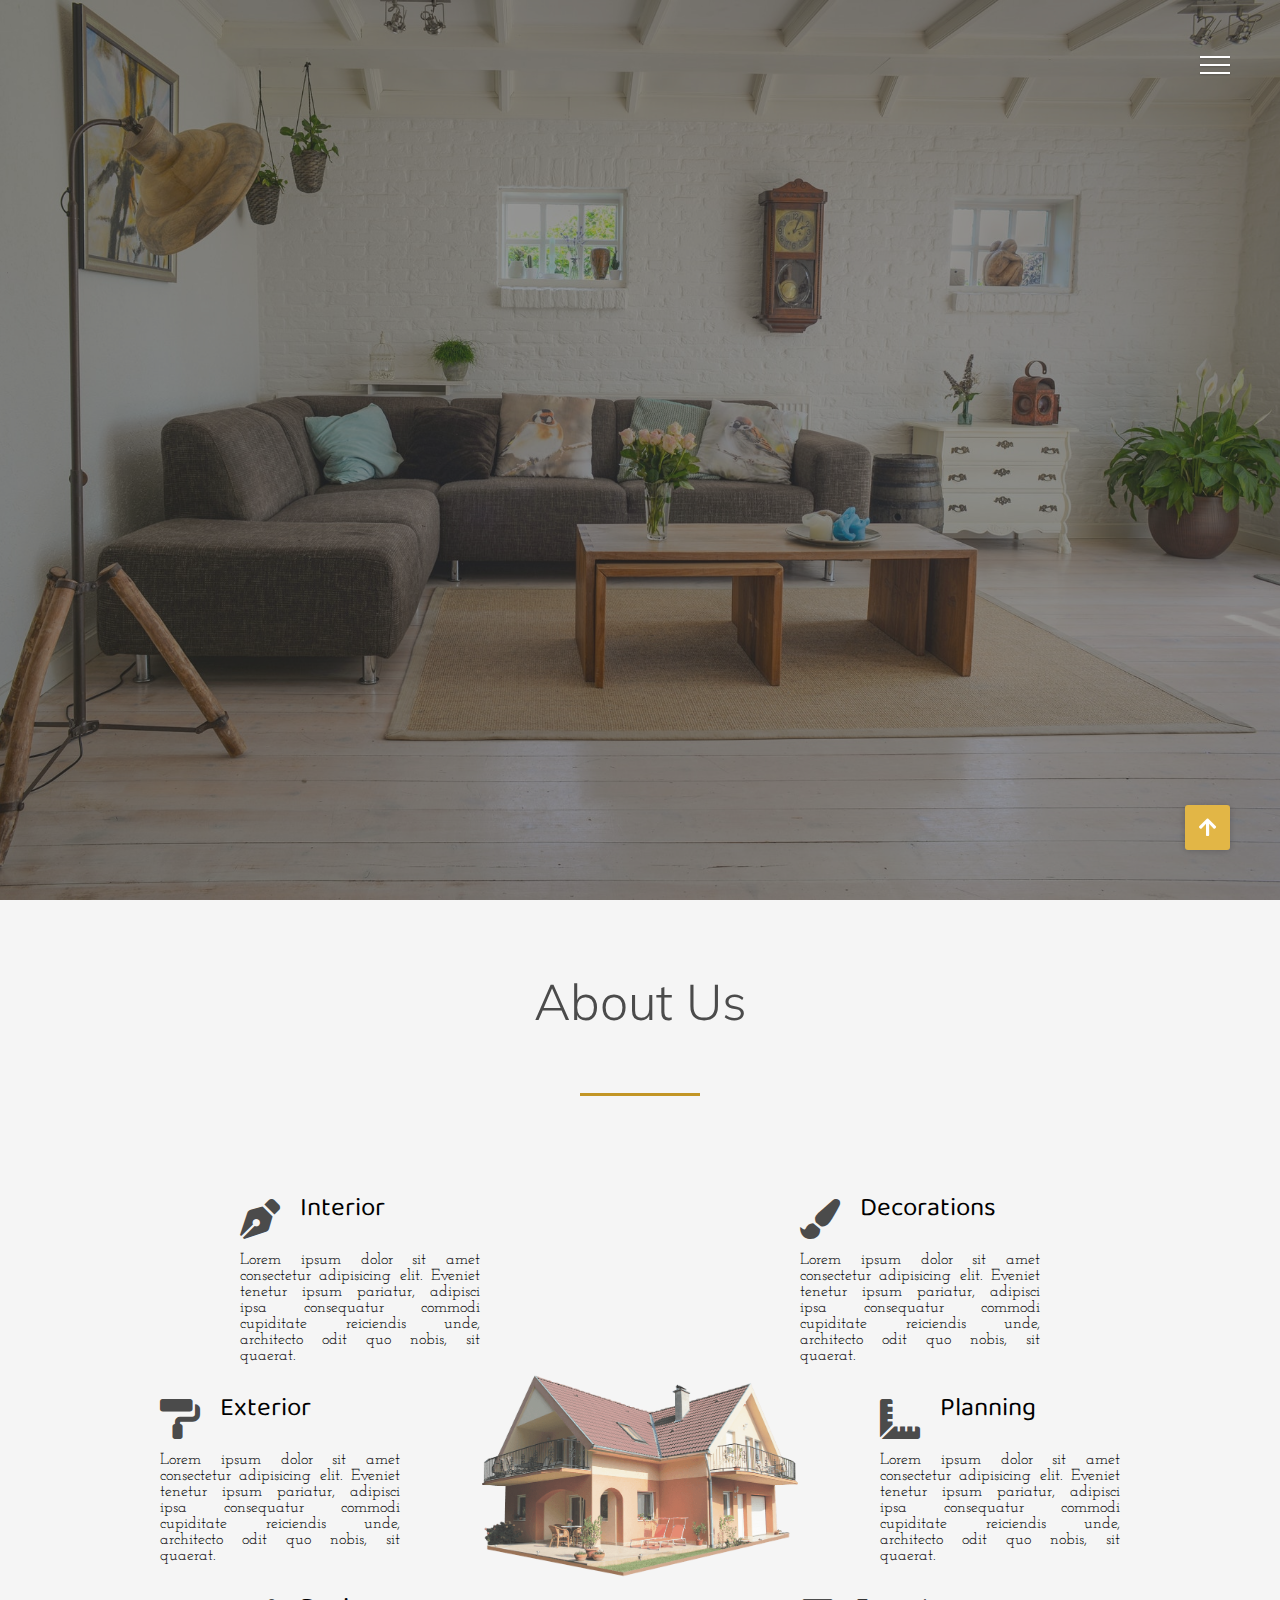
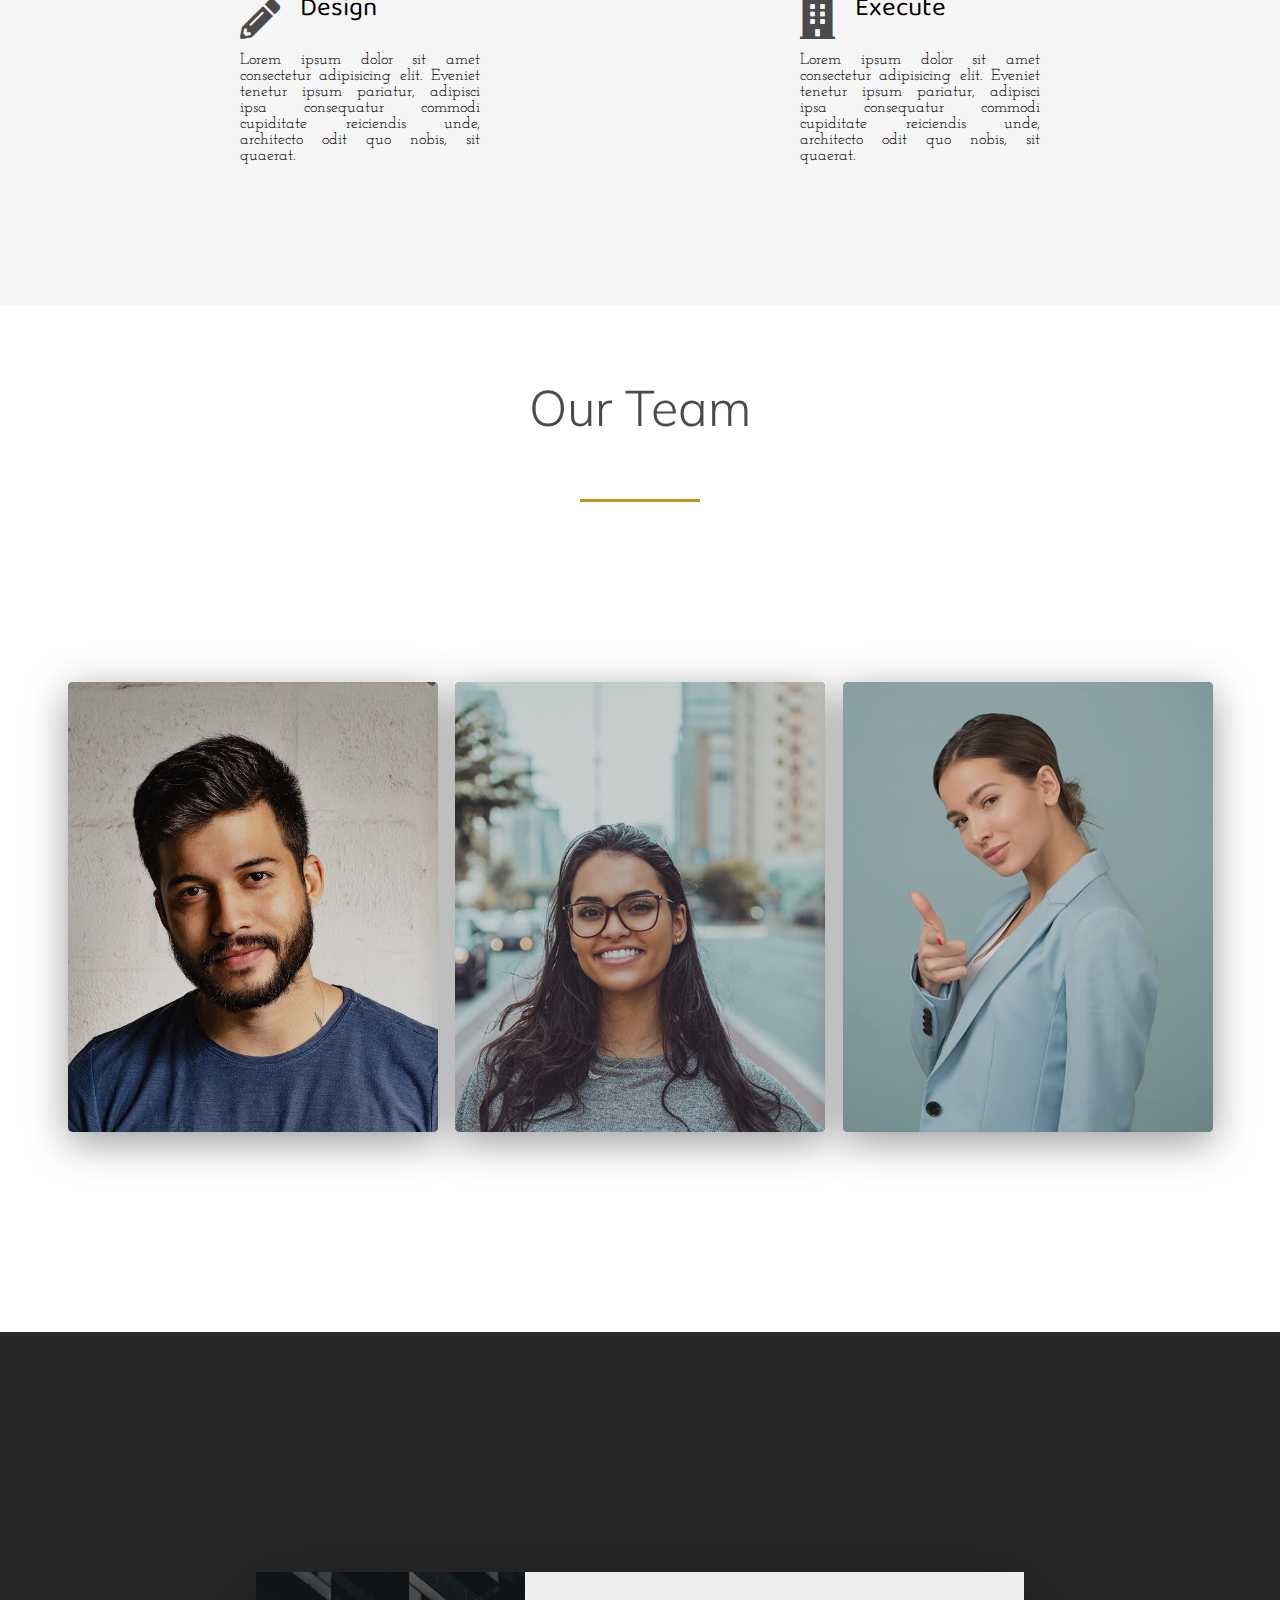
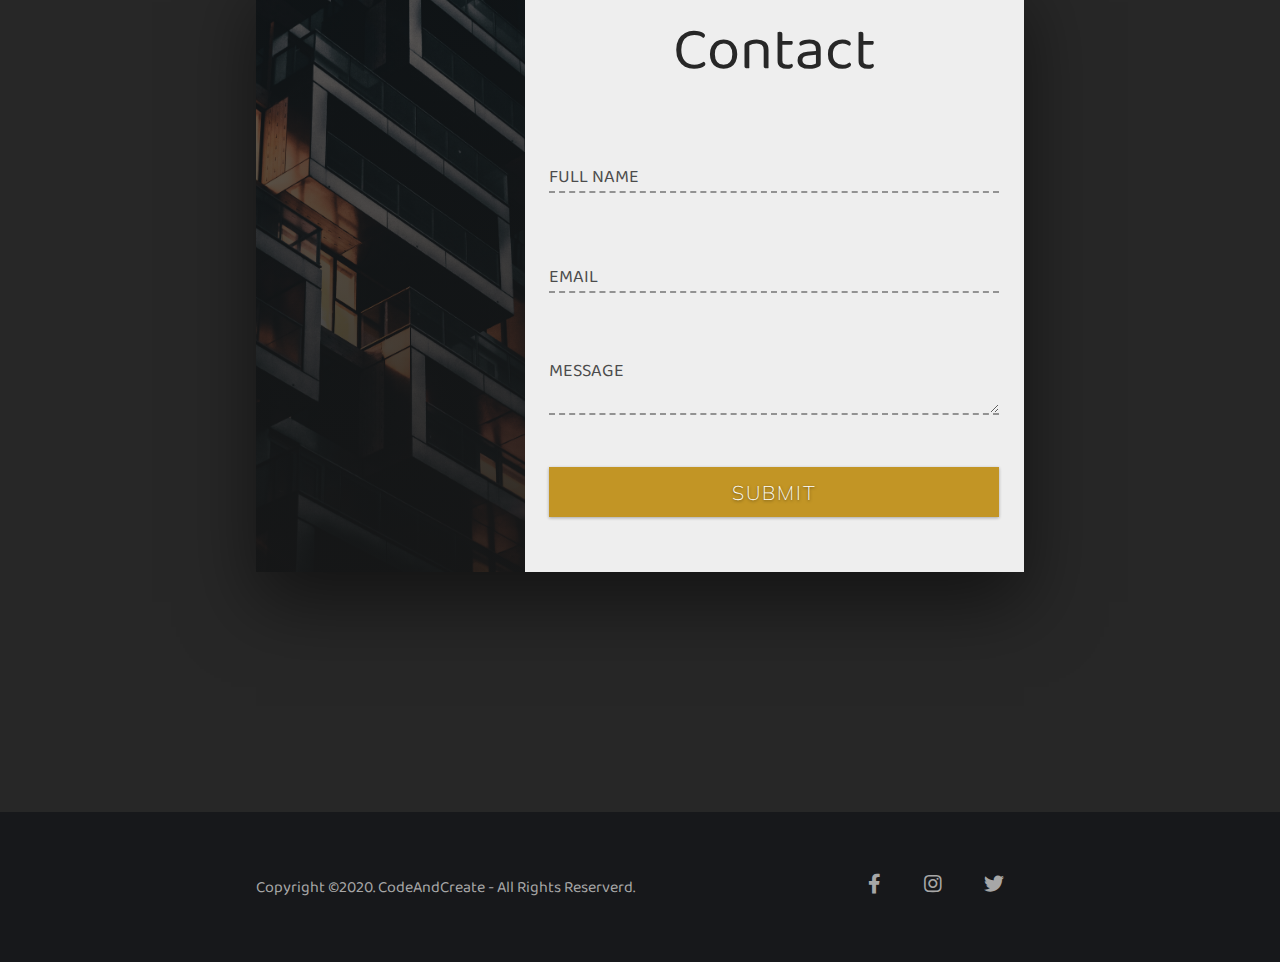
<file: Architex/Index.html>
<!DOCTYPE html>
<html lang="en">
<head>
    <meta charset="UTF-8">
    <meta name="viewport" content="width=device-width, initial-scale=1.0">
    <title>Architex website</title>
    <link rel="stylesheet" href="Style.css" />
    <link rel="stylesheet" href="https://cdnjs.cloudflare.com/ajax/libs/font-awesome/5.14.0/css/all.min.css" />
    <link href="https://fonts.googleapis.com/css2?family=Baloo+Da+2:wght@400;500;600;700;800&family=Josefin+Slab:ital,wght@0,100;0,300;0,400;0,600;0,700;1,100;1,300;1,400;1,600;1,700&family=Mulish:ital,wght@0,200;0,300;0,400;0,500;0,600;0,700;0,800;0,900;1,200;1,300;1,400;1,500;1,600;1,700;1,800;1,900&display=swap" rel="stylesheet" />

</head>
<body>
<div class="container">
    <div class="hamburger-menu">
        <div class="line line-1"></div>
        <div class="line line-2"></div>
        <div class="line line-3"></div>
        <span>Close</span>
    </div>
    <header class="header">
        <div class="img-wrapper">
            <img src="images/bg.jpg" alt="">
        </div>
        <div class="banner">
            <h1>Architecture & Interior Design</h1>
            <p>Lorem ipsum dolor sit amet consectetur adipisicing elit.</p>
            <button>Discover Now</button>
        </div>
    </header>

    <section class="sidebar">
        <ul class="menu">
            <li class="menu-item">
                <a href="" class="menu-link" data-content="Home">Home</a>
            </li>
            <li class="menu-item">
                <a href="" class="menu-link" data-content="About Us">About Us</a>
            </li>
            <li class="menu-item">
                <a href="" class="menu-link" data-content="Team">Team</a>
            </li>
            <li class="menu-item">
                <a href="" class="menu-link" data-content="Pricing">Pricing</a>
            </li>
            <li class="menu-item">
                <a href="" class="menu-link" data-content="Contact">Contact</a>
            </li>
        </ul>
        <div class="social-media">
            <a href="#"><i class="fab fa-facebook-f"></i></a>
            <a href="#"><i class="fab fa-instagram"></i></a>
            <a href="#"><i class="fab fa-twitter"></i></a>
        </div>

    </section>
    <section class="about-us">
        <div class="section-header">
            <h1 class="section-heading">About Us</h1>
            <div class="underline"></div>
        </div>
        <div class="services">
            <div class="service">
                <div class="service-header">
                    <i class="fas fa-pen-nib"></i>
                    <h3>Interior</h3>
                </div>
                <p class="service-text">Lorem ipsum dolor sit amet consectetur adipisicing elit. Eveniet tenetur ipsum pariatur, adipisci ipsa consequatur commodi cupiditate reiciendis unde, architecto odit quo nobis, sit quaerat.</p>
            </div>
            <div class="service">
                <div class="service-header">
                    <i class="fas fa-paint-roller"></i>
                    <h3>Exterior</h3>
                </div>
                <p class="service-text">Lorem ipsum dolor sit amet consectetur adipisicing elit. Eveniet tenetur ipsum pariatur, adipisci ipsa consequatur commodi cupiditate reiciendis unde, architecto odit quo nobis, sit quaerat.</p>
            </div>
            <div class="service">
                <div class="service-header">
                    <i class="fas fa-pencil-alt"></i>
                    <h3>Design</h3>
                </div>
                <p class="service-text">Lorem ipsum dolor sit amet consectetur adipisicing elit. Eveniet tenetur ipsum pariatur, adipisci ipsa consequatur commodi cupiditate reiciendis unde, architecto odit quo nobis, sit quaerat.</p>
            </div>
            <div class="service">
                <div class="service-header">
                    <i class="fas fa-paint-brush"></i>
                    <h3>Decorations</h3>
                </div>
                <p class="service-text">Lorem ipsum dolor sit amet consectetur adipisicing elit. Eveniet tenetur ipsum pariatur, adipisci ipsa consequatur commodi cupiditate reiciendis unde, architecto odit quo nobis, sit quaerat.</p>
            </div>
            <div class="service">
                <div class="service-header">
                    <i class="fas fa-ruler-combined"></i>
                    <h3>Planning</h3>
                </div>
                <p class="service-text">Lorem ipsum dolor sit amet consectetur adipisicing elit. Eveniet tenetur ipsum pariatur, adipisci ipsa consequatur commodi cupiditate reiciendis unde, architecto odit quo nobis, sit quaerat.</p>
            </div>
            <div class="service">
                <div class="service-header">
                    <i class="fas fa-building"></i>
                    <h3>Execute</h3>
                </div>
                <p class="service-text">Lorem ipsum dolor sit amet consectetur adipisicing elit. Eveniet tenetur ipsum pariatur, adipisci ipsa consequatur commodi cupiditate reiciendis unde, architecto odit quo nobis, sit quaerat.</p>
            </div>
            <div class="about-us-img-wrapper">
                <img src="images/house.png">
            </div>
        </div>

    </section>

    <section class="team"> 
        <div class="section-header">
            <h1 class="section-heading">Our Team</h1>
            <div class="underline"></div>
        </div>
        <div class="cards-wrapper">
            <div class="card" data-tilt>
                <div class="card-img-wrapper">
                    <img src="images/person-1.jpg" alt="CEO">
                </div>
                <div class="card-info">
                    <h2>John Doe</h2>
                    <h3>CEO</h3>
                    <p>Lorem ipsum dolor sit amet consectetur adipisicing elit. Sunt, asperiores.</p>
                    <button>Read More</button>
                </div>
            </div>
            <div class="card" data-tilt>
                <div class="card-img-wrapper">
                    <img src="images/person-2.jpg" alt="Designer">
                </div>
                <div class="card-info">
                    <h2>Billy Joe</h2>
                    <h3>Designer</h3>
                    <p>Lorem ipsum dolor sit amet consectetur adipisicing elit. Sunt, asperiores.</p>
                    <button>Read More</button>
                </div>
            </div>
            <div class="card" data-tilt>
                <div class="card-img-wrapper">
                    <img src="images/person-3.jpg" alt="Architect">
                </div>
                <div class="card-info">
                    <h2>Courtney Love</h2>
                    <h3>Architect</h3>
                    <p>Lorem ipsum dolor sit amet consectetur adipisicing elit. Sunt, asperiores.</p>
                    <button>Read More</button>
                </div>
            </div>
        </div>
    </section>

    <section class="contact">
        <div class="contact-wrapper">
            <div class="contact-left"></div>
            <div class="contact-right">
            <h1 class="contact-heading">Contact</h1>
            <form>
                <div class="input-group">
                    <input type="text" class="field">
                    <label class="input-label">Full Name</label>
                </div>
                <div class="input-group">
                    <input type="email" class="field">
                    <label class="input-label">Email</label>
                </div>
                <div class="input-group">
                    <textarea class="field"></textarea>
                    <label class="message">Message</label>
                </div>
                <input type="submit" class="submit-btn" value="Submit">
            </form>
        </div>
    </div>
    </section>

    <footer class="footer">
        <div class="footer-content">
            <p class="copyright">
                Copyright &copy;2020. CodeAndCreate - All Rights Reserverd.
            </p>
            <div class="social-list">
                <a href=""><i class="fab fa-facebook-f"></i></a>
                <a href=""><i class="fab fa-instagram"></i></a>
                <a href=""><i class="fab fa-twitter"></i></a>
            </div>
        </div>
    </footer>
</div>

<a href="#" class="scroll-btn">
    <i class="fas fa-arrow-up"></i>
</a>


    <script src="script.js"></script> 
    <script src="https://code.jquery.com/jquery-3.5.1.js" integrity="sha256-QWo7LDvxbWT2tbbQ97B53yJnYU3WhH/C8ycbRAkjPDc=" crossorigin="anonymous"></script>
    <script src="tild.js"></script>
</body>
</html>
</file>
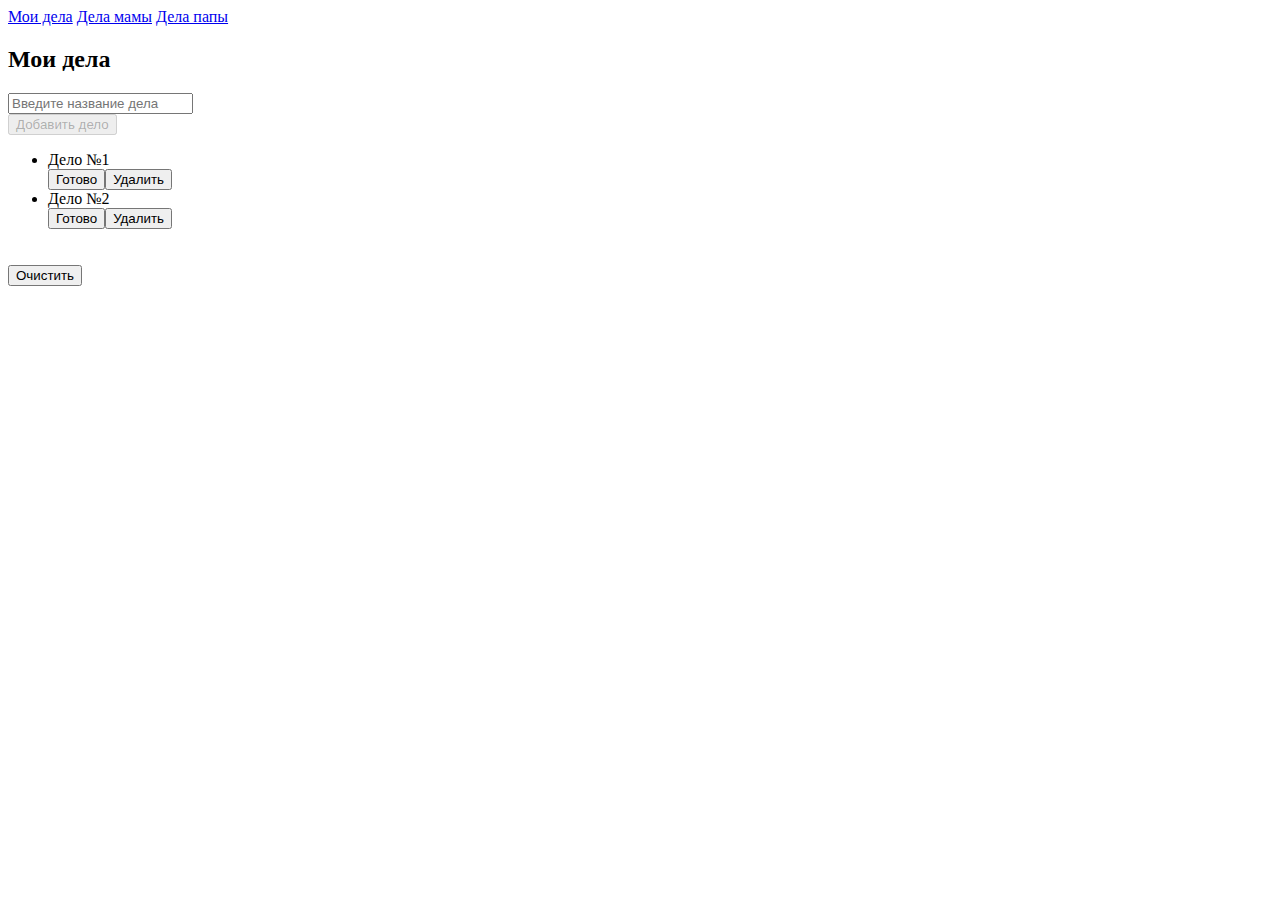
<file: JS - Todo App/index.html>
<!DOCTYPE html>
<html lang="ru">
<head>
  <meta charset="UTF-8">
  <meta name="viewport" content="width=device-width, initial-scale=1, shrink-to-fit=no">
  <meta http-equiv="X-UA-Compatible" content="IE=edge">
  <link rel="stylesheet" href="https://cdn.jsdelivr.net/npm/bootstrap@4.5.3/dist/css/bootstrap.min.css" integrity="sha384-TX8t27EcRE3e/ihU7zmQxVncDAy5uIKz4rEkgIXeMed4M0jlfIDPvg6uqKI2xXr2" crossorigin="anonymous">
  <meta name="viewport" content="width=device-width, initial-scale=1.0">
  <title>TODO</title>
  <script src="./to-do_app.js" defer></script>
  <script>
    document.addEventListener('DOMContentLoaded', function () {
      appTodo(document.querySelector('#todo-app'), "Мои дела",[{name: "Дело №1", state: false}, {name:"Дело №2", state: true}], document.URL)
    })
  </script>
</head>
<body>
  <div class="container mb-5">
    <nav class="nav">
      <a href="./index.html" class="nav-link">Мои дела</a>
      <a href="./mom_todo.html" class="nav-link">Дела мамы</a>
      <a href="./dad_todo.html" class="nav-link">Дела папы</a>
    </nav>
  </div>
  <div id="todo-app" class="container"></div>
  <div class="container">
    <button class="btn btn-secondary" id="clear-storage" style="margin: 20px 0;">Очистить</button>
  </div>

</body>
</html>
</file>
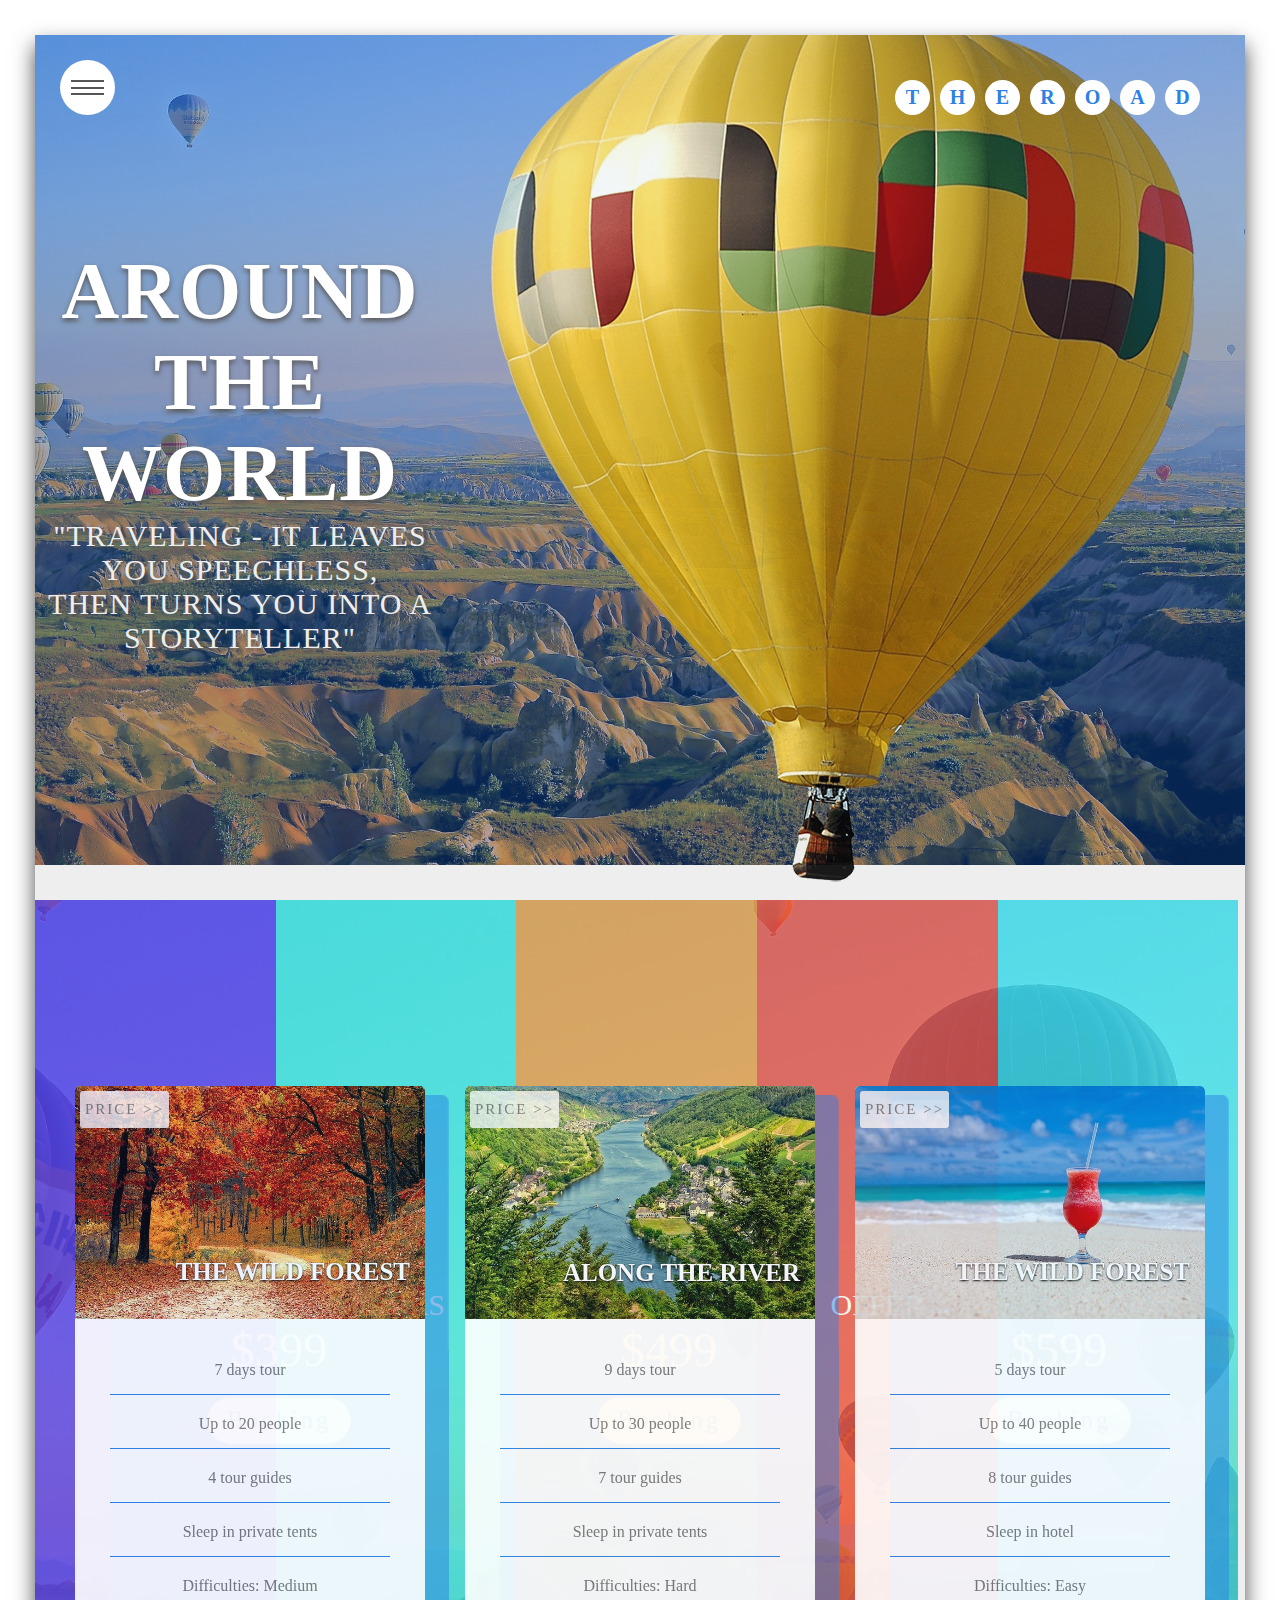
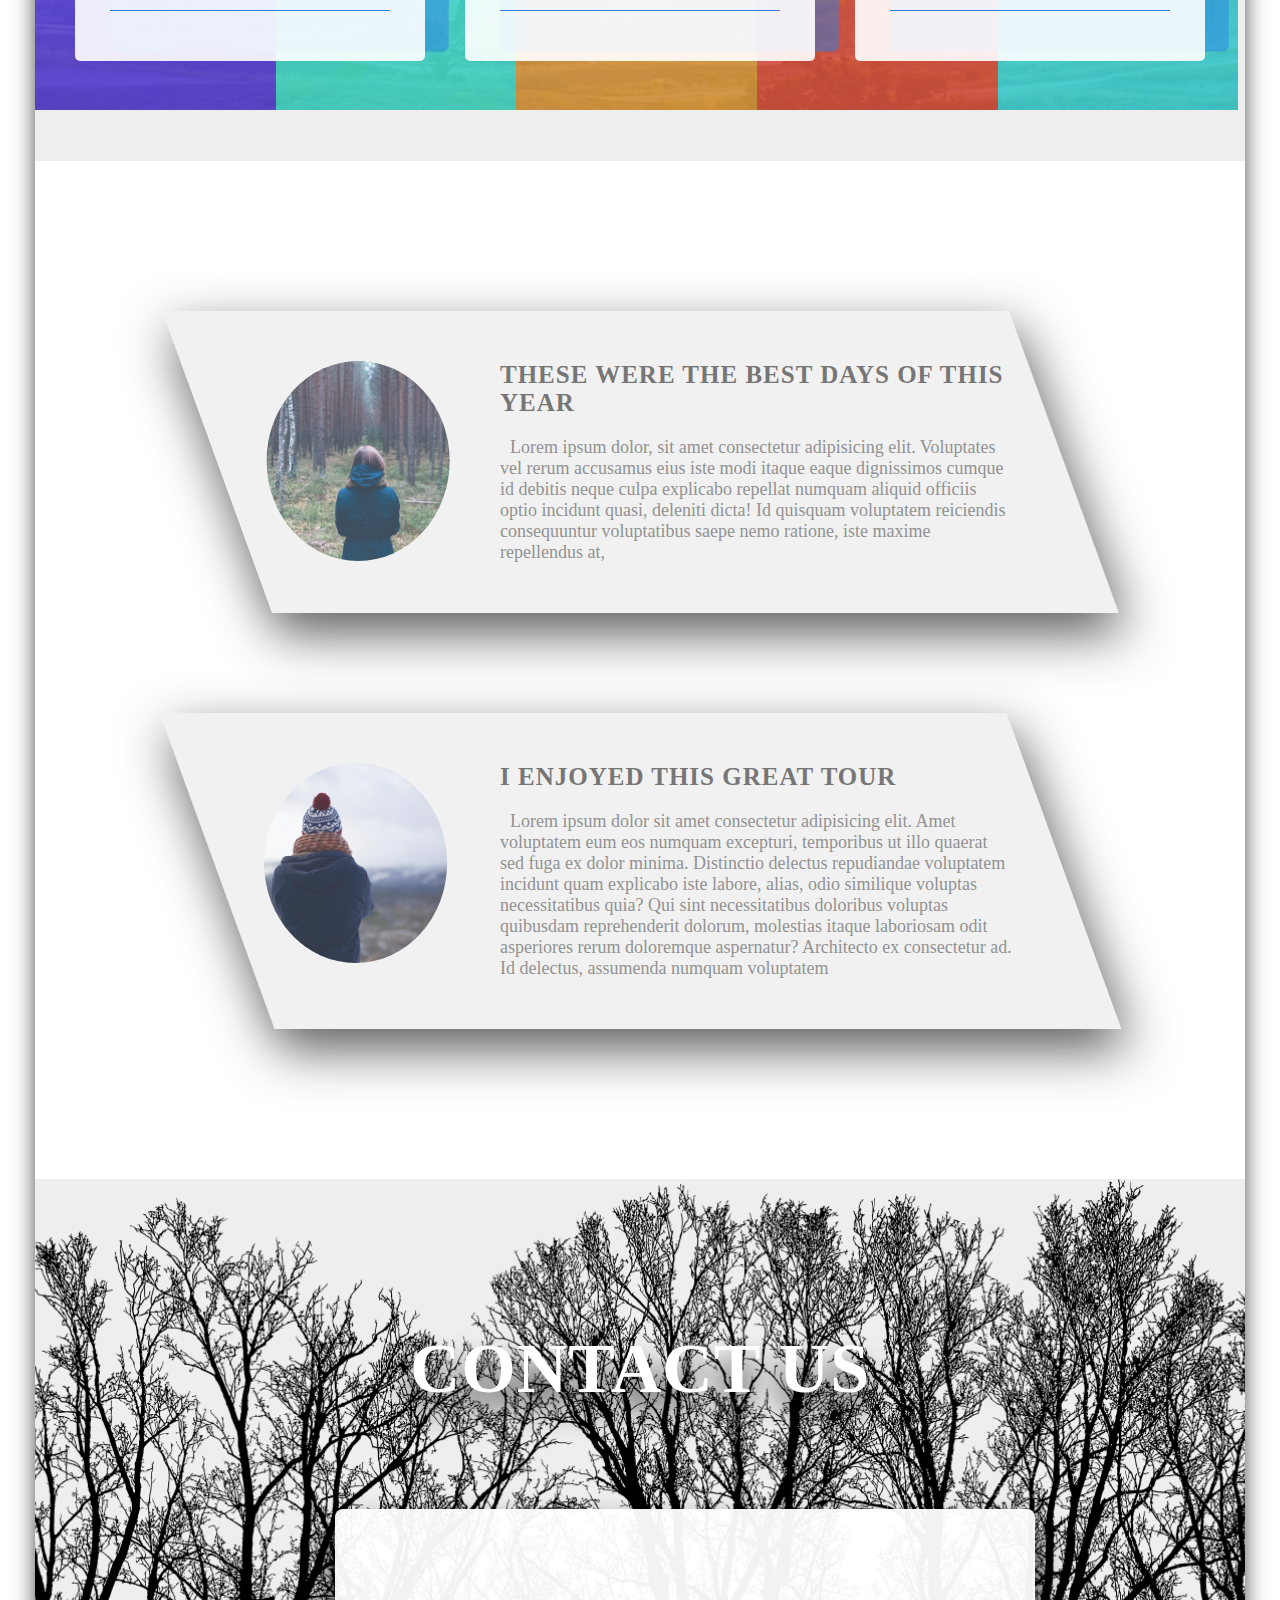
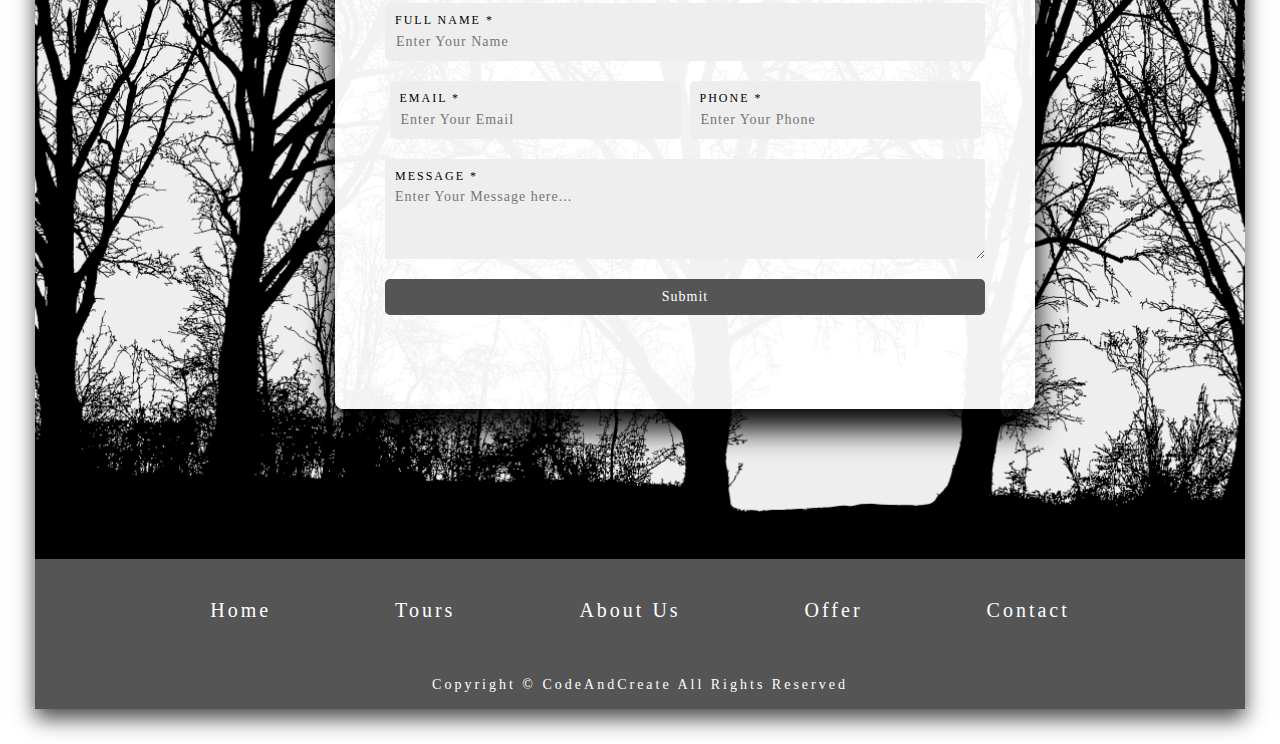
<file: Parcshutes/index.html>
<!DOCTYPE html>
<html lang="en">
<head>
    <meta charset="UTF-8">
    <meta name="viewport" content="width=device-width, initial-scale=1.0">
    <link rel="stylesheet" href="style.css">
    <title>Document</title>
</head>
<body>




    <div class="container">

        <div class="drop-menu">
            <div class="drop-item home">Home</div>
            <div class="drop-item tours">Tours</div>
            <div class="drop-item about-us">About Us</div>
            <div class="drop-item offer">Offer</div>
            <div class="drop-item contact">Contact</div>
        </div>
    
        <div class="hamburger-menu">
            <div class="menu-line"></div>
            <div class="menu-line"></div>
            <div class="menu-line"></div>
        </div>

        <header class="section1 center">
            <div class="header-text">
                <h1 class="h1-heading">Around the world</h1>
                 <p class="header-paragraph">"Traveling - it leaves you speechless, <br>then turns you into a storyteller" </p>
            </div>
            <img src="images/air-balloon.png" alt="Header image" class="header-image">
            <div class="logo">
                <h1>
                    <span class="center">t</span>
                    <span class="center">h</span>
                    <span class="center">e</span>
                    <span class="center">r</span>
                    <span class="center">o</span>
                    <span class="center">a</span>
                    <span class="center">d</span>
                </h1>
            </div>
    </header>

    <!-- Popular Tours -->

    <section class="popular-tours">
        <h1 class="popular-tours-heading">The Most Popular Tours</h1>
        <div class="cards-wrapper">
            <div class="card">
                <div class="front-side">
                <img src="images/forest.jpg" alt="Forest" />
                <h1 class="tour-name">The Wild Forest
                </h1>
                <ul class="card-list">
                    <li class="card-list-item">7 days tour</li>
                    <li class="card-list-item">Up to 20 people</li>
                    <li class="card-list-item">4 tour guides</li>
                    <li class="card-list-item">Sleep in private tents</li>
                    <li class="card-list-item">Difficulties: Medium</li>
                </ul>
                <button class="navigation-button">Price &gt;&gt;</button>
            </div>
            <div class="back-side">
                <button class="navigation-button">&lt;&lt; Back</button>
                <h3 class="tour-price">$399</h3>
                <button class="card-button">Booking</button>
            </div>
        </div>


        <div class="card">
            <div class="front-side">
            <img src="images/river.jpg" alt="River" />
            <h1 class="tour-name">Along The River
            </h1>
            <ul class="card-list">
                <li class="card-list-item">9 days tour</li>
                <li class="card-list-item">Up to 30 people</li>
                <li class="card-list-item">7 tour guides</li>
                <li class="card-list-item">Sleep in private tents</li>
                <li class="card-list-item">Difficulties: Hard</li>
            </ul>
            <button class="navigation-button">Price &gt;&gt;</button>
        </div>
        <div class="back-side">
            <button class="navigation-button">&lt;&lt; Back</button>
            <h3 class="tour-price">$499</h3>
            <button class="card-button">Booking</button>
        </div>
    </div>


    <div class="card">
        <div class="front-side">
        <img src="images/sea.jpg" alt="Sea" />
        <h1 class="tour-name">The Wild Forest
        </h1>
        <ul class="card-list">
            <li class="card-list-item">5 days tour</li>
            <li class="card-list-item">Up to 40 people</li>
            <li class="card-list-item">8 tour guides</li>
            <li class="card-list-item">Sleep in hotel</li>
            <li class="card-list-item">Difficulties: Easy</li>
        </ul>
        <button class="navigation-button">Price &gt;&gt;</button>
    </div>
    
    <div class="back-side">
        <button class="navigation-button">&lt;&lt; Back</button>
        <h3 class="tour-price">$599</h3>
        <button class="card-button">Booking</button>
    </div>
</div>

    </div>
    </section>

                            <!-- End of Pipolar Tours -->

                            <!-- Start Clients -->

    <section class="clients-section center">
        <div class="stories-wrapper">
            <div class="stories-bg">
                <div class="image-wrapper">
                <img src="images/story-img-1.jpg" alt="Client Story" class="stories-image">
                     </div>
                <div class="text-wrapper">
                    <h1 class="text-wrapper-heading">
                        These were the best days of this year 
                    </h1>
                    <p class="text-wrapper-paragraph">
                         Lorem ipsum dolor, sit amet consectetur adipisicing elit. Voluptates vel rerum accusamus eius iste modi itaque eaque dignissimos cumque id debitis neque culpa explicabo repellat numquam aliquid officiis optio incidunt quasi, deleniti dicta! Id quisquam voluptatem reiciendis consequuntur voluptatibus saepe nemo ratione, iste maxime repellendus at,
                    </p>
                </div>
            </div>
        
            <div class="stories-bg">
                <div class="image-wrapper">
                <img src="images/story-img-2.jpg" alt="Client Story" class="stories-image">
                    </div>
                <div class="text-wrapper">
                    <h1 class="text-wrapper-heading">
                        I enjoyed this great tour 
                    </h1>
                    <p class="text-wrapper-paragraph">
                    Lorem ipsum dolor sit amet consectetur adipisicing elit. Amet voluptatem eum eos numquam excepturi, temporibus ut illo quaerat sed fuga ex dolor minima. Distinctio delectus repudiandae voluptatem incidunt quam explicabo iste labore, alias, odio similique voluptas necessitatibus quia? Qui sint necessitatibus doloribus voluptas quibusdam reprehenderit dolorum, molestias itaque laboriosam odit asperiores rerum doloremque aspernatur? Architecto ex consectetur ad. Id delectus, assumenda numquam voluptatem 
                    </p>
                </div>
            </div>
        </div>

    </section>

                            <!-- End of Clients -->

                            <!-- Start of Contact-Form -->

    <section class="contact-section">
        <h1 class="contact-heading">Contact Us</h1>
        <form class="contact-form center">
            <div class="contact-group">
                <label>Full Name *</label>
                <input type="text" placeholder="Enter Your Name" class="contact-input">
            </div>
            <div class="contact-groups">
                <div class="contact-group">
                    <label>Email *</label>
                    <input type="text" placeholder="Enter Your Email" class="contact-input">
                </div>
                <div class="contact-group">
                    <label>Phone *</label>
                    <input type="text" placeholder="Enter Your Phone" class="contact-input">
                </div>
            </div>
            <div class="contact-group">
                    <label> Message *</label>
                    <textarea class="contact-textarea" placeholder="Enter Your Message here..."></textarea>
            </div>
            <input type="submit" class="contact-btn" value="Submit">
        </form>
    </section>

    <section class="footer center">
        <div class="footer-wrapper center">
            <div class="footer-element">Home</div>
            <div class="footer-element">Tours</div>
            <div class="footer-element">About Us</div>
            <div class="footer-element">Offer</div>
            <div class="footer-element">Contact</div>
        </div>    
        <p class="copyrights">Copyright © CodeAndCreate All Rights Reserved </p>

    </section>

    <!-- En of Contact-Form -->

</div>

<script src="script.js"></script>
    
</body>
</html>
</file>
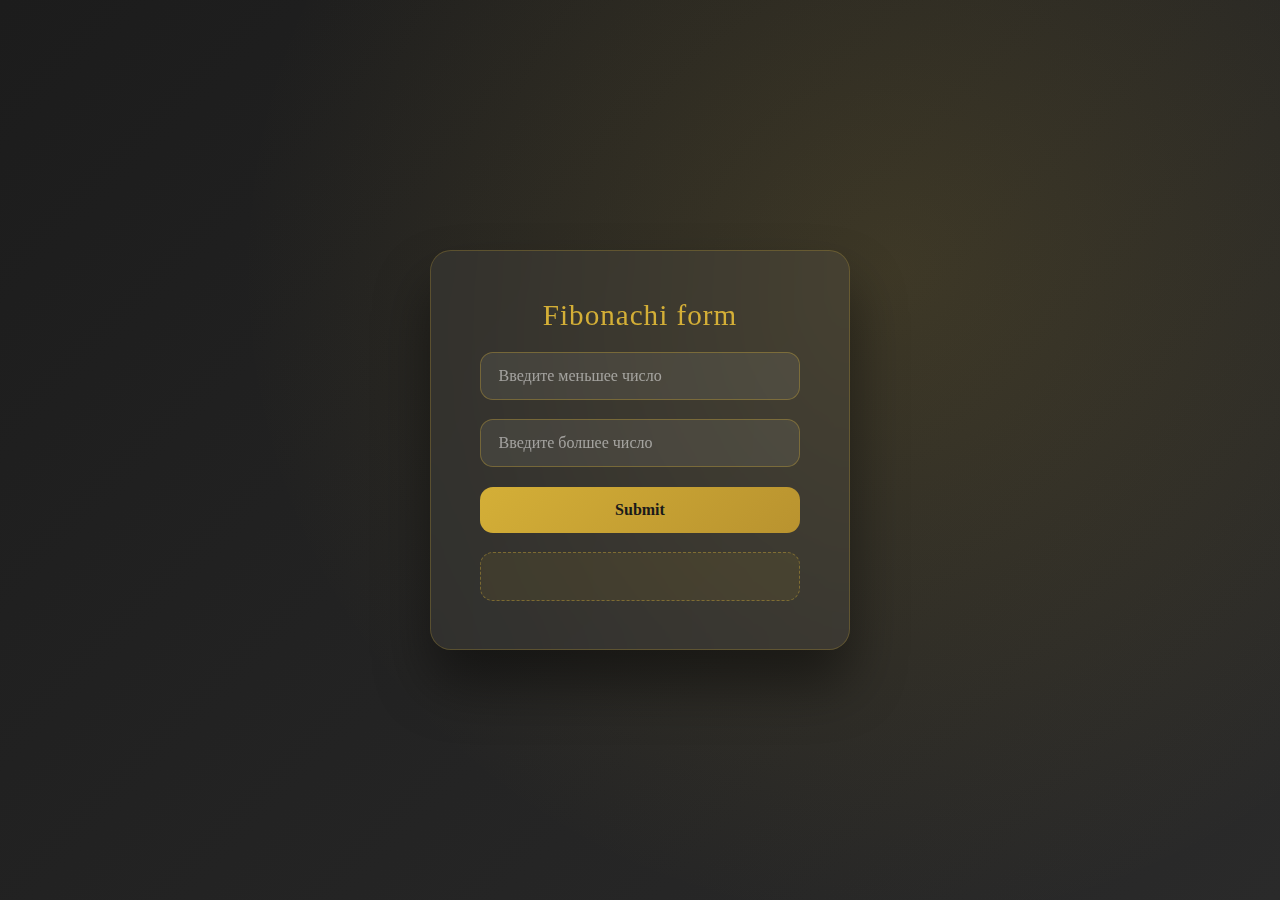
<file: Fivonachi.html>
<!DOCTYPE html>
<html lang="en">
<head>
<meta charset="UTF-8" />
<meta name="viewport" content="width=device-width, initial-scale=1.0" />
<title>Airy Form</title>
<style>
    :root {
        --phi: 1.618;
        --gold: #d4af37;
        --gold-dark: #b9932f;
        --deep: #1a1a1a;
        --soft: #faf7ef;
    }

    * {
        box-sizing: border-box;
        margin: 0;
        padding: 0;
        font-family: "Cormorant Garamond", "Georgia", serif;
    }

    body {
        height: 100vh;
        display: flex;
        align-items: center;
        justify-content: center;
        background:
            radial-gradient(circle at 70% 30%, rgba(212,175,55,0.15), transparent 60%),
            linear-gradient(135deg, #1c1c1c, #2a2a2a);
        color: var(--soft);
    }

    .card {
        width: 100%;
        max-width: 420px;
        padding: calc(30px * var(--phi));
        border-radius: 21px;
        background: rgba(255, 255, 255, 0.05);
        backdrop-filter: blur(20px);
        border: 1px solid rgba(212,175,55,0.25);
        box-shadow: 0 34px 55px rgba(0,0,0,0.45);
        display: flex;
        flex-direction: column;
        gap: calc(12px * var(--phi));
    }

    h1 {
        font-size: calc(18px * var(--phi));
        font-weight: 500;
        text-align: center;
        letter-spacing: 1px;
        color: var(--gold);
    }

    input {
        padding: 14px 18px;
        border-radius: 13px;
        border: 1px solid rgba(212,175,55,0.35);
        font-size: 16px;
        background: rgba(255,255,255,0.07);
        color: var(--soft);
        transition: 0.3s ease;
    }

    input::placeholder {
        color: rgba(255,255,255,0.5);
    }

    input:focus {
        border-color: var(--gold);
        box-shadow: 0 0 0 4px rgba(212,175,55,0.15);
    }

    button {
        padding: 14px;
        border-radius: 13px;
        border: none;
        background: linear-gradient(135deg, var(--gold), var(--gold-dark));
        color: #1a1a1a;
        font-size: 16px;
        font-weight: 600;
        cursor: pointer;
        transition: 0.4s ease;
    }

    button:hover {
        transform: scale(1.05);
        box-shadow: 0 10px 25px rgba(212,175,55,0.35);
    }

    .result {
        min-height: calc(30px * var(--phi));
        padding: 14px;
        border-radius: 13px;
        background: rgba(212,175,55,0.08);
        border: 1px dashed rgba(212,175,55,0.4);
        font-size: 15px;
        color: var(--soft);
    }

    @media (max-width: 480px) {
        .card {
            padding: 30px;
        }
    }
</style>
</head>

<body>

<div class="card">
    <h1>Fibonachi form</h1>
    
    <input type="text" id="input1" placeholder= "Введите меньшее число" />
    <input type="text" id="input2" placeholder= "Введите болшее число" />
    
    <button onclick="fibanachi()">Submit</button>
    
    <div class="result" id="result"></div>
</div>

<script>

const resultBox = document.getElementById("result");

function fibanachi() {
  resultBox.textContent = "";
  let firstNumber = parseInt(document.getElementById("input1").value);
 let maxNumber = parseInt(document.getElementById("input2").value);
 if (firstNumber > 0) {
  let secondNumber = firstNumber;
  while (secondNumber < maxNumber) {
  let endNumber = firstNumber + secondNumber; 
  resultBox.textContent += `${secondNumber} \n`;
  firstNumber = secondNumber;
  secondNumber = endNumber;
    } 
  }
}
</script>

</body>
</html>
</file>
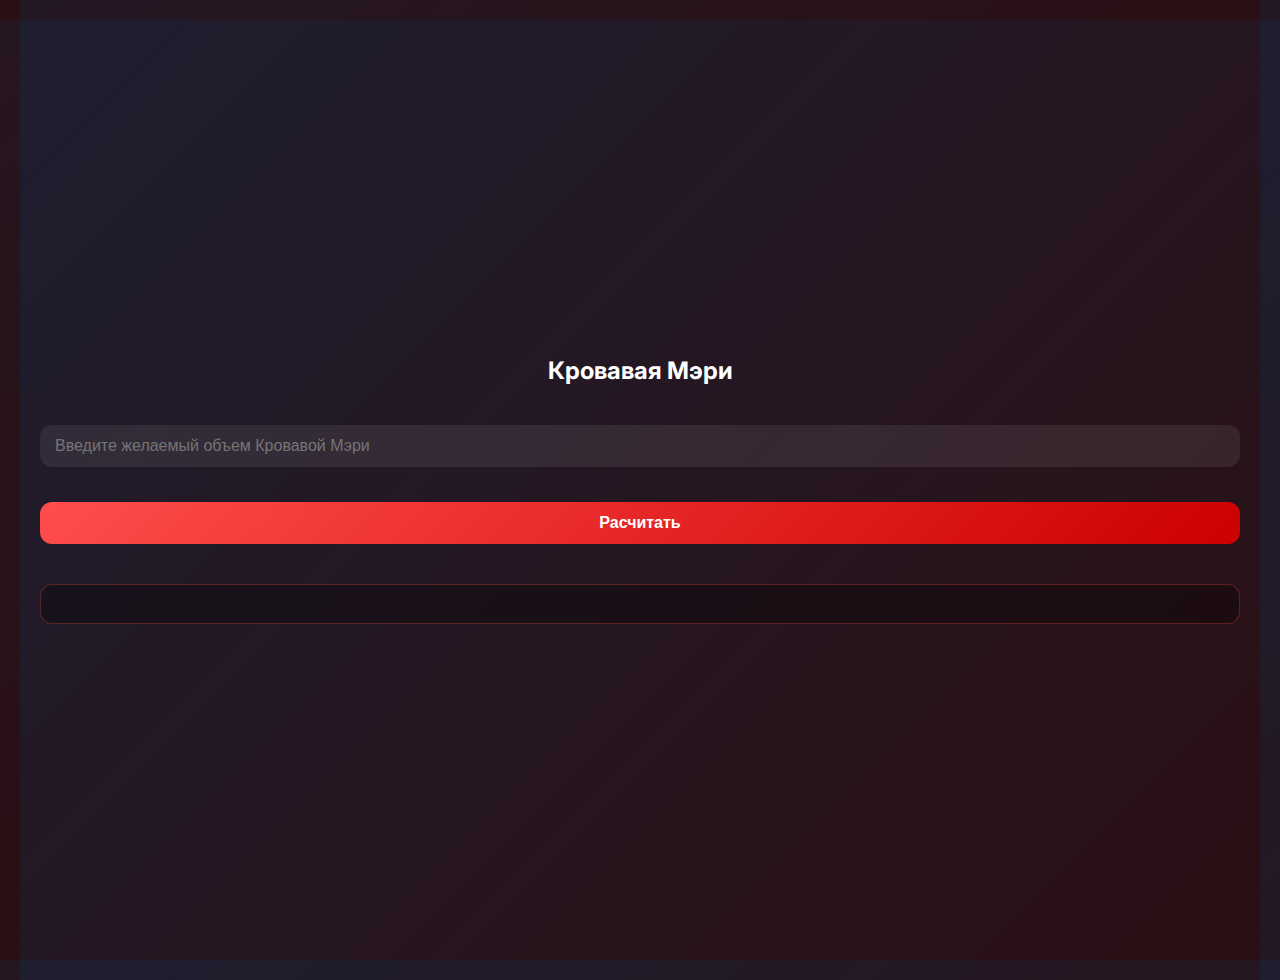
<file: Ingridients.html>
<!DOCTYPE html>
<html lang="en">
<head>
    <meta charset="UTF-8">
    <title>Simple Input Page</title>
    <style>
/* Google Font (optional but recommended) */
@import url('https://fonts.googleapis.com/css2?family=Inter:wght@400;600;700&display=swap');

* {
    box-sizing: border-box;
    margin: 20px;
    padding: 0;
}

body {
    font-family: 'Inter', sans-serif;
    min-height: 100vh;
    display: flex;
    flex-direction: column;
    justify-content: center;
    align-items: center;
    background: linear-gradient(135deg, #1e1e2f, #2b0f14);
    color: #ffffff;
}

/* Main Card */
.calculator {
    background: rgba(255, 255, 255, 0.05);
    backdrop-filter: blur(12px);
    border-radius: 20px;
    padding: 40px;
    width: 350px;
    box-shadow: 0 15px 40px rgba(0, 0, 0, 0.4);
    text-align: center;
    border: 1px solid rgba(255, 255, 255, 0.08);
}

/* Title */
.calculator h1 {
    margin-bottom: 25px;
    font-weight: 700;
    font-size: 24px;
    letter-spacing: 1px;
    color: #ff4d4d;
}

/* Input */
input {
    width: 100%;
    display: flex;
    padding: 12px 15px;
    margin-bottom: 15px;
    border-radius: 12px;
    border: none;
    outline: none;
    font-size: 16px;
    background: rgba(255, 255, 255, 0.08);
    color: white;
    transition: 0.3s ease;
}

input:focus {
    background: rgba(255, 255, 255, 0.15);
    box-shadow: 0 0 0 2px #ff4d4d;
}

/* Button */
button {
    width: 100%;
    padding: 12px;
    border-radius: 12px;
    border: none;
    font-size: 16px;
    font-weight: 600;
    background: linear-gradient(135deg, #ff4d4d, #cc0000);
    color: white;
    cursor: pointer;
    transition: all 0.3s ease;
}

button:hover {
    transform: translateY(-2px);
    box-shadow: 0 10px 20px rgba(255, 0, 0, 0.4);
}

button:active {
    transform: scale(0.98);
}

/* Result Box */
#result {
  width: 100%;
    margin-top: 20px;
    padding: 15px;
    border-radius: 12px;
    min-height: 40px;
    background: rgba(0, 0, 0, 0.3);
    border: 1px solid rgba(255, 77, 77, 0.3);
    font-weight: 500;
    transition:
    </style>
</head>
<body>

    <h2>Кровавая Мэри</h2>

    <input type="text" id="userInput" placeholder="Введите желаемый объем Кровавой Мэри">
    <button onclick="showResult()">Расчитать</button>

    <div id="result"></div>

   <script>
     
let vodka = 50;
let tomatoJuice = 120;
let lemonJuice = 10;
let tabasco = 1;
let worcester = 1;
// желаемый объём напитк
let outputField = document.getElementById("result");
function showResult() {
  let volume = document.getElementById("userInput").value;
  let k = volume / (vodka + tomatoJuice + lemonJuice + tabasco + worcester);
  let resultAnswer = "\nВам потребуется: \n" + Math.round(vodka * k) + "мл водки \n" + Math.round(tomatoJuice * k) + "мл томатного сока \n" + Math.round(lemonJuice * k) + "мл лимонного сока \n" + Math.round(tabasco * k) + "мл табаско \n";
  outputField.innerText = resultAnswer;
}
    </script>

</body>
</html>
</file>
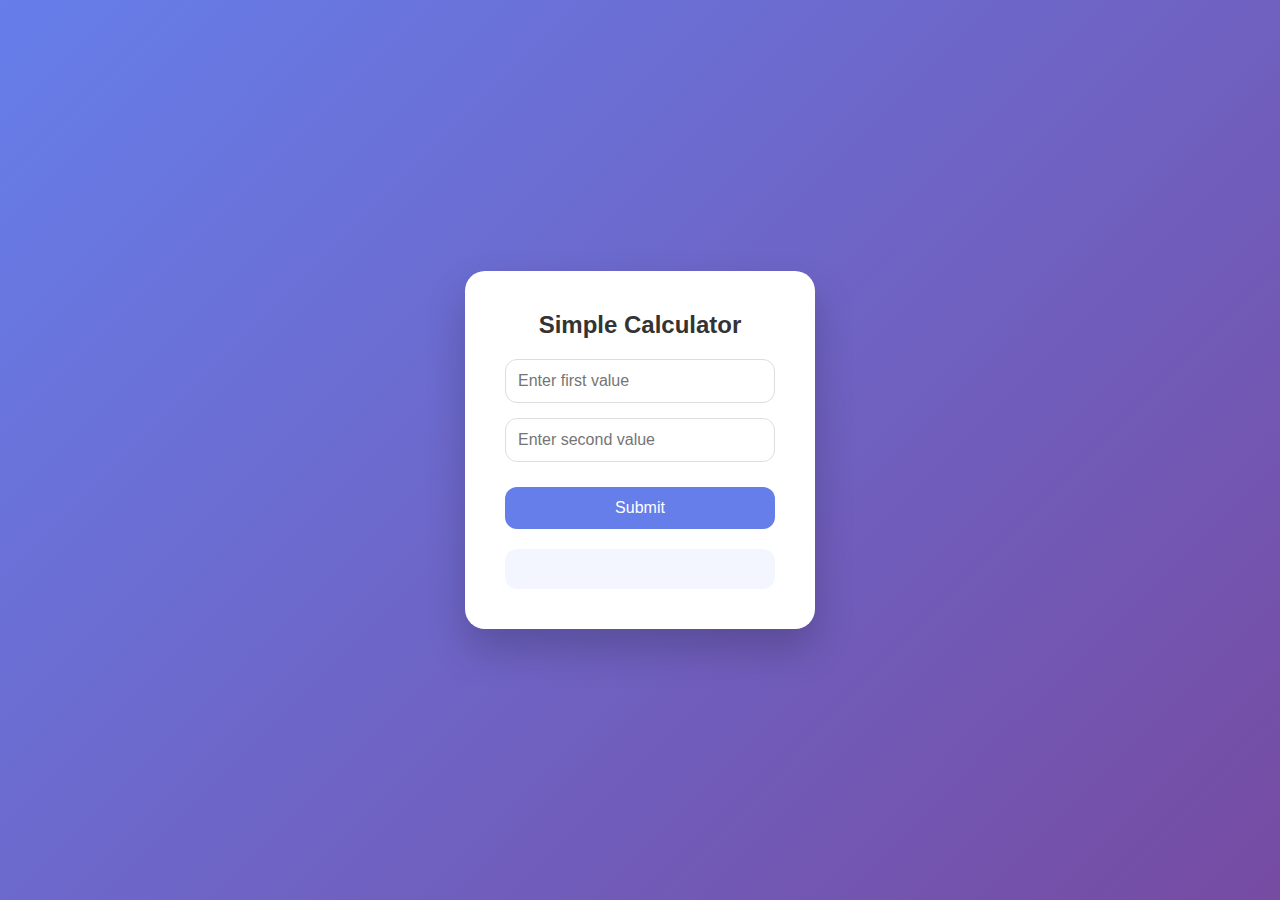
<file: RandomNumber.html>
<!DOCTYPE html>
<html lang="en">
<head>
<meta charset="UTF-8">
<meta name="viewport" content="width=device-width, initial-scale=1.0">
<title>Modern Input Page</title>

<style>
    * {
        box-sizing: border-box;
        margin: 0;
        padding: 0;
        font-family: "Inter", "Segoe UI", sans-serif;
    }

    body {
        height: 100vh;
        display: flex;
        justify-content: center;
        align-items: center;
        background: linear-gradient(135deg, #667eea, #764ba2);
    }

    .card {
        background: white;
        padding: 40px;
        width: 350px;
        border-radius: 20px;
        box-shadow: 0 20px 40px rgba(0,0,0,0.2);
        text-align: center;
    }

    h2 {
        margin-bottom: 20px;
        color: #333;
    }

    .input-group {
        margin-bottom: 15px;
    }

    input {
        width: 100%;
        padding: 12px;
        border-radius: 12px;
        border: 1px solid #ddd;
        font-size: 16px;
        transition: 0.3s;
    }

    input:focus {
        border-color: #667eea;
        outline: none;
        box-shadow: 0 0 0 3px rgba(102,126,234,0.2);
    }

    button {
        width: 100%;
        padding: 12px;
        border-radius: 12px;
        border: none;
        background: #667eea;
        color: white;
        font-size: 16px;
        cursor: pointer;
        transition: 0.3s;
        margin-top: 10px;
    }

    button:hover {
        background: #5563d6;
        transform: translateY(-2px);
    }

    .result {
        margin-top: 20px;
        padding: 15px;
        border-radius: 12px;
        background: #f4f6ff;
        min-height: 40px;
        font-weight: 500;
        color: #333;
        word-wrap: break-word;
    }
</style>
</head>

<body>

<div class="card">
    <h2>Simple Calculator</h2>

    <div class="input-group">
        <input type="text" id="input1" placeholder="Enter first value">
    </div>

    <div class="input-group">
        <input type="text" id="input2" placeholder="Enter second value">
    </div>

    <button onclick="randomNumber()">Submit</button>

    <div class="result" id="resultBox"></div>
</div>

<script>
function randomNumber () {

let n = document.getElementById("input1").value;
let m = document.getElementById("input2").value;
let range = Math.abs(n-m);
let minNumber = Math.min(n,m);
let randomValue = Math.round(minNumber + Math.random() * range);

document.getElementById("resultBox").innerText = randomValue;
};

</script>

</body>
</html>
</file>
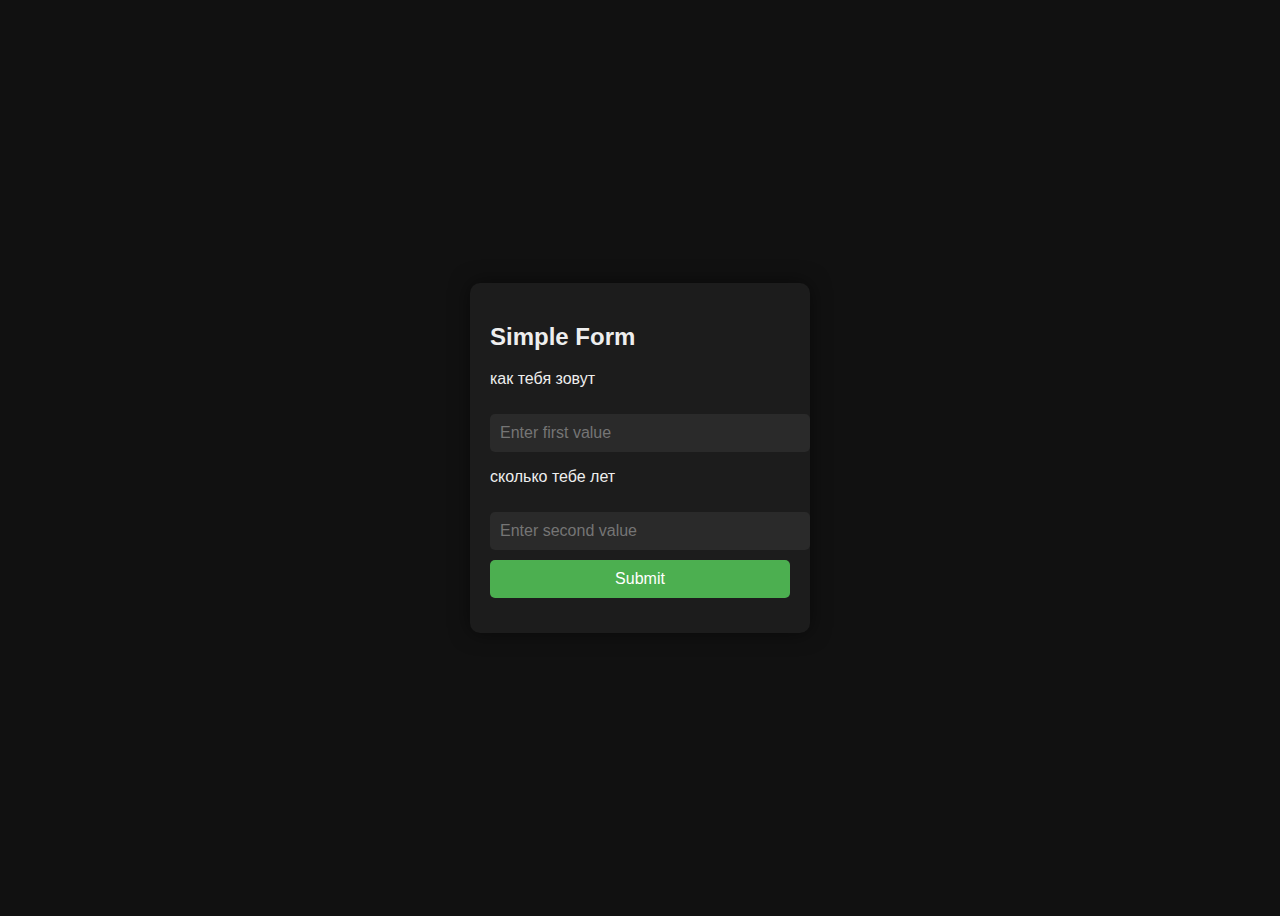
<file: testAbuse_title.html>
<!DOCTYPE html>
<html lang="en">
<head>
  <meta charset="UTF-8">
  <title>Simple JS Form</title>
  <style>
    body {
      font-family: Arial, sans-serif;
      background: #111;
      color: #eee;
      display: flex;
      justify-content: center;
      align-items: center;
      height: 100vh;
    }

    .form-box {
      background: #1c1c1c;
      padding: 20px;
      border-radius: 10px;
      width: 300px;
      box-shadow: 0 0 20px rgba(0,0,0,0.5);
    }

    input, button {
      width: 100%;
      padding: 10px;
      margin-top: 10px;
      border-radius: 5px;
      border: none;
      font-size: 16px;
    }

    input {
      background: #2a2a2a;
      color: #fff;
    }

    button {
      background: #4caf50;
      color: #fff;
      cursor: pointer;
    }

    button:hover {
      background: #43a047;
    }

    .result {
      margin-top: 15px;
      color: #9cff9c;
    }
  </style>
</head>
<body>

  <div class="form-box">
    <h2>Simple Form</h2>
<p> как тебя зовут</p>
    <input type="text" id="inputOne" placeholder="Enter first value">
    <p>сколько тебе лет</p>
    <input type="text" id="inputTwo" placeholder="Enter second value">

    <button onclick="handleSubmit()">Submit</button>

    <div class="result" id="result"></div>
  </div>

  <script>
    function handleSubmit() {
      const valueOne = document.getElementById("inputOne").value;
      const valueTwo = document.getElementById("inputTwo").value;

      if (!valueOne || !valueTwo) {
        document.getElementById("result").innerText =
          "Please fill in both fields.";
        return;
      }

      document.getElementById("result").innerText =
        `Чекураха ты овечья, ${valueOne} ${valueTwo} лет`;
    }
  </script>

</body>
</html>
</file>
<file: Architex/Style.css>
*{
    margin: 0;
    padding: 0;
    outline: none;
    box-sizing: border-box;
    list-style: none;
    text-decoration: none;
}

html {
    font-size: 62.5%
}

.hamburger-menu {
    width: 3rem;
    height: 3rem;
    position: fixed;
    top: 5rem;
    right: 5rem;
    z-index: 200;
    display: flex;
    flex-direction: column;
    justify-content: space-evenly;
    cursor: pointer;
    transition: right 0.6s;
}

.change .hamburger-menu {
    right: 33rem;
}

.line {
    width: 100%;
    height: .2rem;
    background-color: #fff;
    box-shadow: 0 .1rem .2rem rgba(0,0,0,0.2)
}

.change .line {
    background-color: rgba(0,0,0,0.8)
}

.change .line-1 {
    transform: rotate(45deg) translate(.3rem, .8rem);
}

.change .line-2 {
    opacity: o;
    visibility: hidden;
}

.change .line-3 {
    transform: rotate(-45deg) translate(.3rem, -.8rem);
}

.hamburger-menu span {
    position: absolute;
    left: 5rem;
    width: 10rem;
    height: 4rem;
    background-color: #e2b646;
    display: flex;
    justify-content: center;
    align-items: center;
    color: #fff;
    font-family: 'Baloo Da 2', serif;
    font-size: 1.6rem;
    letter-spacing: .1rem;
    opacity: 0;
    visibility: hidden;
    transition: all .2s;
}

.change .hamburger-menu:hover span {
    opacity: 1;
    visibility: visible;
}

.hamburger-menu span::before {
    content: "";
    position: absolute;
    border-left: 1rem solid transparent;
    border-right: 1rem solid #e2b646;
    border-bottom: 1rem solid transparent;
    border-top: 1rem solid transparent;
    top: 50%;
    left: -2rem;
    transform: translateY(-50%);
}

.header {
    width: 100%;
    height: 100vh;
    position: relative;
    perspective: 100rem;
    overflow: hidden;
}

.img-wrapper {
    width: 100%;
    height: 100%;
    background-color: rgba(0,0,0,0.8);
    overflow: hidden;
}

.img-wrapper img {
    height: 100%;
    width: 100%;
    opacity: 0.5;
    object-fit: cover;
    animation: scale 25s;
}

@keyframes scale {
    0% {
        transform: scale(1.3);
    }
    100% {
        transform: scale(1);
    }
}

.banner {
    position: absolute;
    top: 30%;
    left: 14%;
}

.banner h1 {
    font-family: "Baloo Da 2", serif;
    font-size: 8rem;
    font-weight: 300;
    color: #fff;
    width: 50%;
    line-height: 9rem;
    letter-spacing: .2rem;
    text-shadow: 0 .3rem .5rem rgba(0,0,0,0.4);
    opacity: 0;
    animation: moveBanner 1s .5s forwards;       
}

.banner p {
    font-family: "Josefin Slab", serif;
    font-size: 4rem;
    color: #fff;
    width: 70%;
    letter-spacing: 0.1rem;
    margin-bottom: 3rem;
    text-shadow: 0 .3rem .5rem rgba(0,0,0,0.4);
    opacity: 0;
    animation: moveBanner 1s .7s forwards;
}

.banner button {
    width: 25rem;
    height: 7rem;
    background-color: #c29525;
    border: none;
    font-family: 'Mulish', serif;
    font-size: 2rem;
    text-transform: uppercase;
    color: #fff;
    text-shadow: 0 .2rem .4rem rgba(0,0,0,0.2);
    box-shadow: 0 0.3rem 0.5rem rgba(0,0,0,0.4);
    cursor: pointer;
    opacity: 0;
    animation: moveBanner 1s .9s forwards;
}

@keyframes moveBanner {
    0% {
        transform: translateY(40rem) rotateY(-20deg);
    }
    100% {
        transform: translateY(0) rotateY(0);
        opacity: 1;
    }
}

.sidebar {
    width: 40rem;
    height: 100vh;
    position: fixed;
    top: 0;
    right: -40rem;
    background-color: #fff;
    transition: right .5s;
    z-index: 100;
}

.change .sidebar {
    right: 0;
}

.menu {
    position: absolute;
    top: 40%;
    left: 50%;
    transform: translate(-50%,-50%);
}

.menu-item {
    text-align: center;
}
.menu-link {
    font-family: 'Baloo Da 2', serif;
    font-size: 4rem;
    color: #555555;
    position: relative;
}

.menu-link::before {
    content: attr(data-content);
    position: absolute;
    top: 0;
    left: 0;
    color: #c29525;
    width: 0;
    overflow: hidden;
    white-space: nowrap;
    transition: width 0.3s ease-in-out; 
}

.menu-link:hover::before {
    width: 100%;

}

.social-media {
    position: absolute;
    bottom: 3rem;
    width: 100%;
    display: flex;
    justify-content: center;
}

.social-media i {
    font-size: 2.2rem;
    margin: 3rem;
    width: 4.5rem;
    height: 4.5rem;
    background-color: #777;
    color: #fff;
    display: flex;
    justify-content: center;
    align-items: center;
    border-radius: 50%;
    transition: background-color 0.3s;
}

.social-media i:hover {
    background-color: #c29525;
}

.about-us {
    width: 100%;
    background-color: #f5f5f5;
    padding-bottom: 15rem;
}

.section-header {
    display: flex;
    flex-direction: column;
    align-items: center;
    padding: 7rem 0 10rem 0;
}

.section-heading {
    font-family: "Mulish", serif;
    font-size: 5rem;
    font-weight: 300;
    color: #4b4b4b;
    margin-bottom: 6rem;
}

.underline {
    width: 12rem;
    height: .3rem;
    background-color: #c29525;
}

.services {
    width: 100%;
    height: 100%;
    display: grid;
    grid-template-columns: repeat(16, 1fr);
    grid-template-rows: repeat(6, 6rem);
    grid-row-gap: 4rem;
}

.service {
    width: 100%;
    margin-bottom: 2rem;
}

.service:nth-child(1) {
    grid-column: 4 / 7;
    grid-row: 1 / 3;
}

.service:nth-child(2) {
    grid-column: 3 / 6;
    grid-row: 3 / 5;
}

.service:nth-child(3) {
    grid-column: 4 / 7;
    grid-row: 5 / -1;
}

.service:nth-child(4) {
    grid-column: 11 / 14;
    grid-row: 1 / 3;
}

.service:nth-child(5) {
    grid-column: 12 / 15;
    grid-row: 3 / 5;
}

.service:nth-child(6) {
    grid-column: 11 / 14;
    grid-row: 5 / -1;
}

.service-header {
    display: flex;
    align-items: center;
    margin-bottom: 1rem;
}

.service-header i {
    font-size: 4rem;
    color: #4b4b4b;
    margin-right: 2rem;
}

.service-header h3 {
    font-family: 'Baloo Da 2', serif;
    font-size: 2.6rem;
    line-height: 2.6rem;
    font-weight: 400;
    margin-bottom: 2rem;
}

.service-text {
    font-family: 'Josefin Slab', serif;
    font-size: 1.6rem;
    text-align: justify;
}

.about-us-img-wrapper {
    grid-column: 7 / 11;
    grid-row: 2 / 6;
    width: 100%;
    display: flex;
    align-items: center;
}

.about-us-img-wrapper img {
    width: 100%;
    object-fit: cover;
    opacity: .8;

}

.team {
    display: flex;
    flex-direction: column;
    justify-content: center;
    align-items: center;
    padding: 0 5rem 20rem 5rem;
}

.cards-wrapper {
    display: flex;
    justify-content: space-evenly;
    margin-top: 8rem;
    width: 100%;
}

.card {
    width: 37rem;
    height: 45rem;
    box-shadow: 0 1rem 4rem rgba(0,0,0,0.4);
    border-radius: .5rem;
    position: relative;
}

.card-img-wrapper {
    width: 100%;
    height: 100%;
    background-color: #262626;
    border-radius: .5rem;
}

.card-img-wrapper img {
    width: 100%;
    height: 100%;
    object-fit: cover;
    opacity: .8;
    border-radius: .5rem;
    transition: opacity .3s;
}

.card:hover .card-img-wrapper img {
    opacity: .5;
}

.card-info {
    position: absolute;
    bottom: 0;
    padding: 2rem;
    text-shadow: 0 .2rem .5rem rgba(0,0,0,0.4);
    opacity: 0;
    visibility: hidden;
    transition: all 0.3s;
}

.card:hover .card-info {
    bottom: 2rem;
    opacity: 1;
    visibility: visible;
}

.card-info h2 {
    font-family: 'Baloo Da 2', serif;
    font-size: 2.5rem;
    line-height: 2.5rem;
    font-weight: 300;
    color: #eee;
}

.card-info h3 {
    font-family: 'Mulish', serif;
    font-size: 2rem;
    font-weight: 500;
    color: #a52a2a;
    margin-bottom: 1rem;
}

.card-info p {
    font-family: 'Baloo da 2', serif;
    font-size: 1.4rem;
    line-height: 1.6rem;
    font-weight: 300;
    color: #eee;
    width: 80%;
    margin-bottom: 2rem;
}

.card-info button {
    width: 10rem;
    height: 3rem;
    background-color: #c29525;
    border: none;
    font-family: 'Baloo Da 2', serif;
    font-size: 1.4rem;
    line-height: 1.5rem;
    color: #eee;
    border-radius: .3rem;
    box-shadow: 0 .1rem .8rem rgba(0,0,0,0.4);
    cursor: pointer;
}

.contact {
    width:100%;
    height: 120vh;
    background-color: #272727;
    display: flex;
    justify-content: center;
    align-items: center;
}

.contact-wrapper {
    width: 60%;
    height: 60rem;
    display: flex;
    box-shadow: 0 3rem 7rem rgba(0,0,0,0.5);
}

.contact-left {
    width:35%;
    background: linear-gradient(rgba(15, 15, 15, .6), rgba(22, 22, 22, .9)), url(images/contact-bg.jpg) center no-repeat;
    background-size: cover;

}

.contact-right {
    width: 65%;
    background-color: #eee;
    padding: 3rem 10rem 10rem 10rem;
}

.contact-heading {
    font-family: "Baloo Da 2", serif;
    font-size: 6rem;
    font-weight: 300;
    color: #272727;
    margin-bottom: 2rem;
    text-align: center;
}

.contact-right form {
    width: 100%;
    display: flex;
    flex-direction: column;
    align-items: center;
}

.field {
    width: 45rem;
    background-color:transparent;
    border: none;
    border-bottom: .2rem dashed #929292;
    margin: 3rem 0;
    padding: 1rem 1rem 1rem 0;
    font-family: "Mulish", serif;
    font-size: 1.6rem;
    color: 4b4b4b;
}

.input-group {
    position: relative;
}

.input-group input {
    height: 4rem;
}

.input-group textarea {
    max-height: 7rem;
    max-width: 45rem;
}

.field:focus {
    border-bottom: solid #929292;
}

.input-group label {
    position: absolute;
    left: 0;
    font-family: "Baloo Da 2", serif;
    font-size: 1.8rem;
    color: #4b4b4b;
    text-transform: uppercase;
    pointer-events: none;
    transition: all 0.3s;
}

.input-label {
    bottom: 3rem;
}

.message {
    bottom: 6rem;
}

.field:focus ~ label{
    transform: translateY(-4rem);
    font-size: 1.2rem;
}

.submit-btn {
    width: 45rem;
    height: 5rem;
    background-color: #c29525;
    color: #fff;
    border: none;
    margin-top: 2rem;
    font-family: "Mulish", serif;
    font-size: 2rem;
    font-weight: 200;
    text-transform: uppercase;
    letter-spacing: 0.2rem;
    text-shadow: 0 0.1rem 0.3rem rgba(0,0,0,0.5);
    box-shadow: 0 0.1rem 0.3rem rgba(0,0,0,0.3);
    cursor: pointer;
}

.footer {
    width:100%;
    height: 15rem;
    background-color: #17181b;
    display: flex;
    justify-content: center;
    align-items: center;
}

.footer-content {
    width: 60vw;
    display: flex;
    justify-content: space-between;
}

.copyright {
    color: #a7a7a7;
    font-family: 'Baloo Da 2', serif;
    font-size: 1.6rem;
}



.social-list a {
    margin: 0 2rem;
}

.social-list i {
        font-size: 2rem;
        color: #a7a7a7;
    }

.scroll-btn {
    position: fixed;
    right: 5rem;
    bottom: 5rem;
    width: 4.5rem;
    height: 4.5rem;
    background-color: #e2b646;
    display: flex;
    justify-content: center;
    align-items: center;
    font-size: 2rem;
    color: #fff;
    box-shadow: 0 0.1rem 0.6rem rgba(0,0,0,0.2);
    border-radius: .3rem;
}

@media(max-width: 1500) {
    .about-us-img-wrapper {
        grid-row: 3 / -1;
    }
}
</file>
<file: Parcshutes/style.css>
/* Coomon Styles */

*{
    margin: 0;
    padding: 0;
    font-family: 'Vollkorn', serif;
    outline: none;
    box-sizing: border-box;
    list-style: none;
    text-decoration: none;
    list-style-type: none;
    font-weight: 400;
}

html {
    font-size: 62.5%;
    scroll-behavior: smooth;
}

:root {
    --primary-color: #2b81e4;
    --secondary-color: #eee;
    --white-colot: #fff;
    --grey-color: #555;
    --light-grey-color: #777
}

.center {
    display: flex;
    justify-content: center;
    align-items: center;
}

/* End of Common Styles */

.container {
    margin: 3.5rem;
    background-color: var(--secondary-color);
    box-shadow: 0 1rem 20px rgba(0, 0, 0, 0.7);
    overflow: hidden;
}


    /* Drop Menu */

.drop-menu {
    display: flex;
    justify-content: space-evenly;
    width: 94%;
    height: 90vh;
    position: fixed;
    top: 100vh;
    background: url(images/navbar-bg.jpg) center no-repeat;
    background-size: cover;
}
.drop-item {
    display: flex;
    width: 100%;
    height: 100%;
    align-items: center;
    justify-content: center;
    font-size: 3rem;
    color: white;
    text-transform: uppercase;
    transition: opacity 0.5s, color 0.5s;
    cursor: pointer;
}

.home { background-color: rgb(95, 70, 235);
        opacity: 0.8;}

.tours { background-color: rgb(70, 235, 221);
        opacity: 0.8; }

.about-us { background-color: rgb(235, 164, 70);
             opacity: 0.8; }

.offer { background-color: rgb(235, 89, 70);
         opacity: 0.8; }

.contact { background-color: rgb(70, 230, 235);
             opacity: 0.8; }

.drop-item:hover { 
    opacity: 1;
    color: rgb(23, 46, 255) 
}

/* End of Drop Menu */

.hamburger-menu {
    position: fixed;
    top: 6rem;
    left: 6rem;
    height:5.5rem;
    width: 5.5rem;
    padding: 1.5rem 0;
    display: flex;
    flex-direction: column;
    justify-content: space-evenly;
    align-items: center;
    background-color: white;
    border-radius: 3rem;
    cursor: pointer;
    z-index: 10;
}

.menu-line {

    width: 60%;
    height: 0.2rem;
    background-color: rgba(43, 43, 43, 0.8);
}

.section1 {
    height: calc(100vh - 7rem);
    color: white;
    background: linear-gradient(rgba(18, 113, 225, 0.5), rgba(18, 113, 255, 0.3)), url(images/header-bg.jpg) center no-repeat; 
    background-size: cover;
    position: relative;
    perspective: 100rem;

}

.header-image {
    opacity: 0.9;
    position: relative;
}

.header-text {
    text-align: center;
    text-transform: uppercase;
    letter-spacing: 0.1rem;
    color: white;
    text-shadow: 0 .3rem .5rem var(--grey-color);
}

.h1-heading {
    font-size: 8rem;
    font-weight: 600;
}
.header-paragraph {
    font-size: 3rem;
    font-weight: 500;
    color: var(--secondary-color);
    max-width: 70rem;
    margin: auto;
}

.logo {
    position: absolute;
    top: 4rem;
    right: 4rem;
}

.logo h1 {
    display: flex;
}

.logo h1 span {
    font-size: 2rem;
    font-weight: 900;
    color: var(--primary-color);
    text-transform: uppercase;
    background-color: var(--white-colot);
    width: 3.5rem;
    height: 3.5rem;
    margin: 0.5rem;
    border-radius: 50%;
}


@keyframes drop-letters {
    0% {
        transform: translateY(0);
    }
    10% {
        transform: translateY(0);
    }
    15% {
        transform: translateY(-100%);
    }
    20% {
        transform: translateY(0);
    }
    100% {
        transform: translateY(0);
    }
}

@keyframes moving-baloon {
    0% {
        transform: translateZ(40rem);
        opacity: 1;
}
    40% {
        transform: translateZ(-500rem) translateX(150rem);
        opacity: 1;
    }
    70% {
        transform: translateZ(-1500rem) translateX(800rem);
        opacity: 0.6;
    }
    80% {
        transform: translateZ(-50rem) translateX(100rem);
        opacity: 0.8;
    }
    100% {
        transform: translateZ(40rem);
        opacity: 1;
    }

}

.header-image {
        animation: moving-baloon;
        animation-duration: 150s;
        animation-iteration-count: infinite;
}

.logo h1 span:nth-child(1) {
    animation: drop-letters 5s .1s infinite
}
.logo h1 span:nth-child(2) {
    animation: drop-letters 5s .2s infinite
}

.logo h1 span:nth-child(3) {
    animation: drop-letters 5s .3s infinite
}
.logo h1 span:nth-child(4) {
    animation: drop-letters 5s .4s infinite
}
.logo h1 span:nth-child(5) {
    animation: drop-letters 5s .5s infinite
}
.logo h1 span:nth-child(6) {
    animation: drop-letters 5s .6s infinite
}
.logo h1 span:nth-child(7) {
    animation: drop-letters 5s .7s infinite
}


/* Popular Tours */


.popular-tours {
    padding: 5rem 0 10rem 0;
}

.popular-tours-heading {
    color: var(--primary-color);
    font-size: 8rem;
    margin-bottom: 8rem;
    text-shadow: 0 0.1rem 0.2rem var(--primary-color);
    text-align: center;
}

.cards-wrapper {
    display: flex;
    justify-content: space-evenly;
    align-items: center;
}

.card {
    width: 35rem;
    position: relative;
    perspective: 150rem;
}

.front-side {
    background-color: var(--white-colot);
    position: relative;
    text-align: center;
    border-radius: 0.5rem;
    opacity: 0.9;
    z-index: 10;
    transition: opacity 0.4s, transform 0.4s, box-shadow 0.4s;
}

.change > .front-side {
    transform: translateZ(-5rem) translateX(3rem);
    box-shadow: 0 2rem 4rem #777;
    opacity: 0.5;
    z-index: 0;
}

.front-side img {
    width: 100%;
    border-radius: 0.5rem 0.5rem 0 0;
}

.tour-name {
    position:absolute;
    top: 30%;
    right: 1.5rem;
    color: var(--white-colot);
    font-size: 2.5rem;
    font-weight: 700;
    text-transform: uppercase;
    text-shadow: 0 0.1rem 0.2rem black;
}

.card-list {
    width: 80%;
    text-align: center;
    color: var(--light-grey-color);
    margin: auto;
    padding: 2rem 0 3rem 0;
}

.card-list-item {
    margin: 2rem 0;
    padding-bottom: 1.5rem;
    font-size: 1.6rem;
    font-weight: 500;
    border-bottom: 1px solid var(--primary-color);
}

.back-side {
    position: absolute;
    background-color: var(--primary-color);
    top:0;
    display: flex;
    flex-direction: column;
    justify-content: center;
    align-items: center;
    height: 100%;
    width: 100%;
    opacity: 0.5;
    border-radius: 0.6rem;
    transform: translateZ(-5rem) translateX(3rem);
    transition: opacity 0.4s, transform 0.4s, box-shadow 0.4s;
}

.change > .back-side {
    transform: translateZ(0) translateX(0);
    box-shadow: 0 .5rem 2rem #aaa;
    opacity: 0.9;
}

.navigation-button {
    position: absolute;
    top: 0.5rem;
    left: 0.5rem;
    font-size: 1.5rem;
    text-transform: uppercase;
    padding: 1rem 0.5rem;
    border-style: none;
    letter-spacing: 0.2rem;
    font-weight: 400;
    border-radius: 0.3rem;
    background-color: rgba(255,255,255, 0.8);
    color: var(--light-grey-color);
    cursor: pointer;

}

.tour-price {
    font-size: 5rem;
    color: white;
    margin: 2rem;
    
}

.card-button {
    font-size: 2.5rem;
    font-weight: 500;
    letter-spacing: 0.3rem;
    color: var(--primary-color);
    background-color: var(--white-colot);
    padding: 1rem 2rem;
    border-radius: 3rem;
    border-style: none;
}


/* End of Popular Tours */


/* Start Stories */

.clients-section {
    background-color: var(--white-colot);
    padding: 10rem 0;
    flex-direction: column;
}

.stories-wrapper {
    display: flex;
    flex-direction: column;
    align-items: center;
    justify-content: space-evenly;

}

.stories-bg {
    padding: 5rem 5rem;
    margin: 5rem 5rem;
    background-color: var(--secondary-color);
    display: flex;
    width: 70%;
    box-shadow: 0 2rem 5rem rgba(51,51,51);
    transform: skewX(20deg);
    opacity: 0.8;
}
.image-wrapper {
    height: 20rem;
    width: 20rem;
    border-radius: 50%;
    overflow: hidden;
    margin-right: 5rem;
    transform: skewX(-20deg);
    
}

.stories-image {
    height: 100%;
    object-fit: cover;
    transform: translateX(-5rem);
}

.text-wrapper {
    flex-direction: column;
    width: 75%;
    transform: skewX(-20deg);
}

.text-wrapper-heading {
    font-size: 2.5rem;
    text-transform: uppercase;
    font-weight: 600;
    color: var(--grey-color);
    margin-bottom: 2rem;
    letter-spacing: 0.1rem;
}

.text-wrapper-paragraph {
    font-size: 1.8rem;
    color: var(--light-grey-color)
}
.text-wrapper-paragraph::first-letter {
    margin-left: 1rem;
}

/* Start of Contact-form */

.contact-section {
    padding: 15rem 30rem;
    background: url(images/contact-us-bg.png) center no-repeat;
    background-size: cover;
    letter-spacing: 0.1rem;
}

.contact-heading {
    font-size: 7rem;
    text-shadow: 0 2rem 3rem black;
    text-transform: uppercase;
    text-align: center;
    font-weight: 700;
    color: var(--white-colot);
    margin-bottom: 10rem;
}

.contact-form {
    width:70rem;
    height: 50rem;
    margin: auto;
    background-color: rgba(255,255,255, 0.95);
    flex-direction: column;
    padding: 5rem 5rem;
    box-shadow: 0rem 2rem 3rem #000000;
    border-radius: 0.8rem;
}

.contact-group {
    display: flex;
    flex-direction: column;
    width: 100%;
    margin: 1rem auto;
    position: relative;
}

.contact-group label {
    text-transform: uppercase;
    margin-bottom: 0.5rem;
    letter-spacing: 0.2rem;
    font-weight: 300;
    font-size: 1.2rem;
    position: absolute;
    top: 1rem;
    left: 1rem;
}

.contact-group textarea {
    border: none;
    background-color: var(--secondary-color);
    max-width: 100%;
    min-height: 10rem;
    max-height: 15rem;
    min-width: 10rem;
    font-size: 1.4rem;
    letter-spacing: 0.1rem;
    padding: 3rem 1rem 1rem 1rem;
    color: var(--grey-color);
}

.contact-groups {
    display: flex;
    justify-content: space-between;
    width: 100%;
}

.contact-groups .contact-group {
    width: 48.5%;
}

.contact-input {
    border: 0.1rem solid var(--secondary-color);
    background-color: var(--secondary-color);
    font-size: 1.4rem;
    letter-spacing: 0.1rem;
    padding: 3rem 1rem 1rem 1rem;
    border-radius: 0.5rem;
    color: var(--grey-color);
}

.contact-btn {
    width: 100%;
    color: rgba(255,255,255, 1);
    font-size: 1.4rem;
    letter-spacing: 0.1rem;
    padding: 1rem 0;
    background-color: var(--grey-color);
    border: none;
    border-radius: 0.5rem;
    margin: 1rem auto;
}

/* End of Contact-form */

.footer {
    flex-direction: column;
    padding:5rem;
    height: 15rem;
    background: var(--grey-color);

}

.footer-element {
    margin: 5rem 5rem;
    color: var(--white-colot);
    font-size: 2rem;
    letter-spacing: 0.3rem;
    cursor: pointer;
    padding: 0.5rem 1.2rem;
   transition-duration: 0.152s;
}

.footer-element:hover {
    box-shadow: 0rem 1rem 2rem #000, 0 2rem 4rem #000;
    transform: rotateZ(-15deg);
}

.copyrights {
    font-size: 1.4rem;
    letter-spacing: 0.3rem;
    color: var(--white-colot);
    margin-bottom: 3rem;
}
</file>
